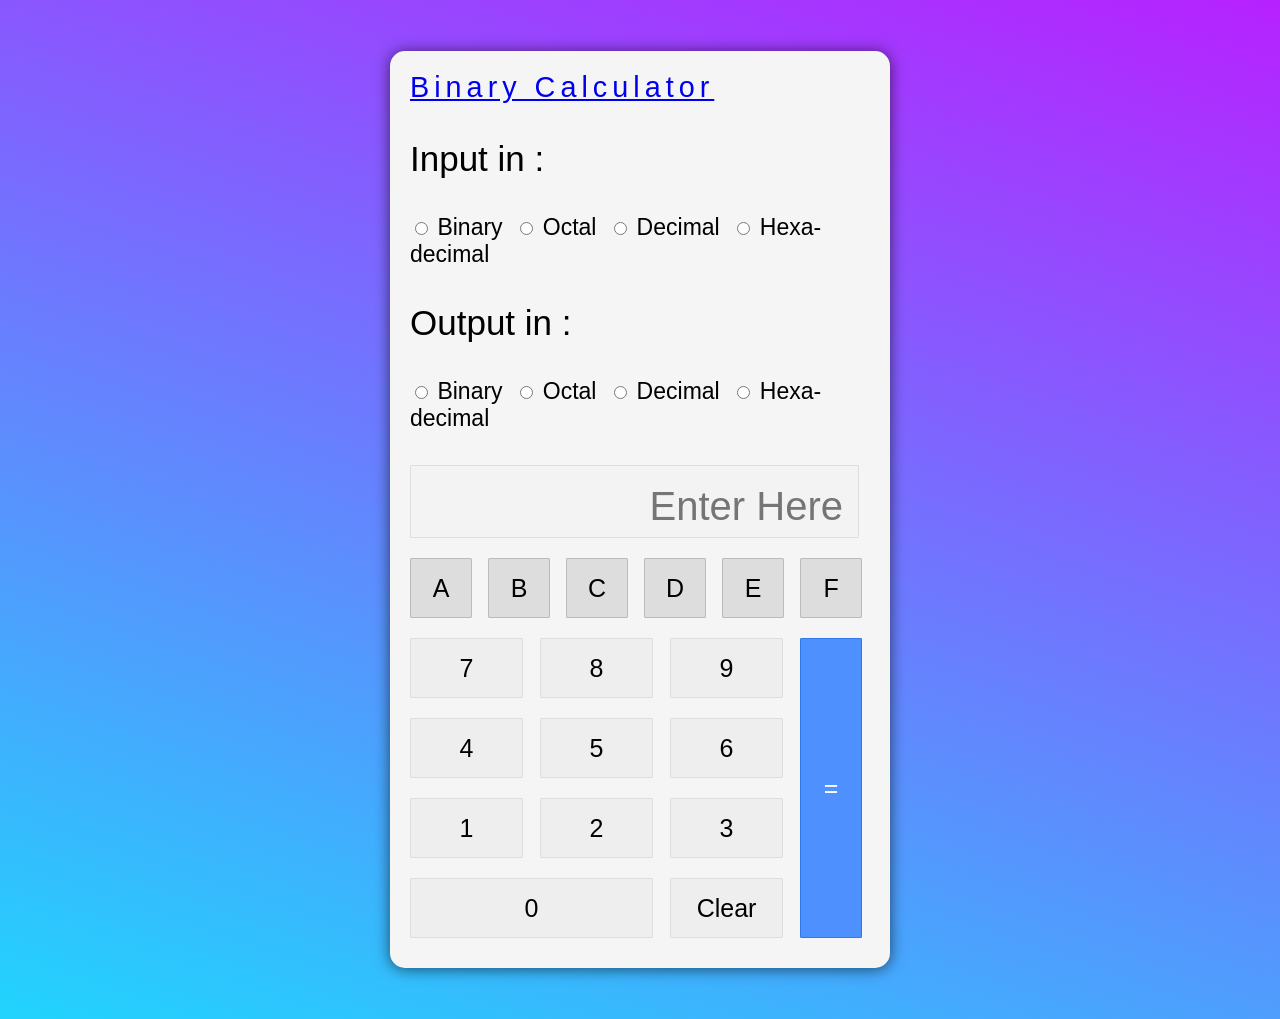
<file: public/index.html>
<!DOCTYPE html>
<html lang="en">
<head>
    <meta charset="UTF-8">
    <meta http-equiv="X-UA-Compatible" content="IE=edge">
    <meta name="viewport" content="width=device-width, initial-scale=1.0">
    <link rel="stylesheet" href="./index.css" />
    <title>Number System</title>
</head>
<body>
    <div class="calculator">
        
        <a href="./binary.html">Binary Calculator</a>
        <div class="choose">
            <p>Input in :</p>
            <form>
                <input class="ip" id="bin" type="radio" name="input" value="bin" onclick="setr();dis();disbutton();"> Binary&nbsp;
                <input class="ip" id="oct" type="radio" name="input" value="oct" onclick="setr();dis();disbutton();"> Octal&nbsp;
                <input class="ip" id="dec" type="radio" name="input" value="dec" onclick="setr();dis();disbutton();"> Decimal&nbsp;
                <input class="ip" id="hex" type="radio" name="input" value="hex" onclick="setr();dis();disbutton();"> Hexa-decimal&nbsp;
            </form>
            <p>Output in :</p>
            <form>
                <input class="ip" id="opbin" type="radio" name="input" value="bin"> Binary&nbsp;
                <input class="ip" id="opoct" type="radio" name="input" value="oct"> Octal&nbsp;
                <input class="ip" id="opdec" type="radio" name="input" value="dec"> Decimal&nbsp;
                <input class="ip" id="ophex" type="radio" name="input" value="hex"> Hexa-decimal&nbsp;
            </form>
        </div>
        <br />
    
        <input class="box input" id="box" type="text" placeholder="Enter Here" onclick="setr(); disbutton();" disabled>
    
        <div class="buttons">
    
            <div class="operators">
                <input type="button" id="ba" value="A" onclick="btna();">
                <input type="button" id="bb" value="B" onclick="btnb();">
                <input type="button" id="bc" value="C" onclick="btnc();">
                <input type="button" id="bd" value="D" onclick="btnd();">
                <input type="button" id="be" value="E" onclick="btne();">
                <input type="button" id="bf" value="F" onclick="btnf();">
            </div>
    
    
            <div class="leftPanel">
                <div class="numbers">
                    <input type="button" id="b7" value="7" onclick="btn7();">
                    <input type="button" id="b8" value="8" onclick="btn8();">
                    <input type="button" id="b9" value="9" onclick="btn9();">
                </div>
                <div class="numbers">
                    <input type="button" id="b4" value="4" onclick="btn4();">
                    <input type="button" id="b5" value="5" onclick="btn5();">
                    <input type="button" id="b6" value="6" onclick="btn6();">
                </div>
                <div class="numbers">
                    <input type="button" id="b1" value="1" onclick="btn1();">
                    <input type="button" id="b2" value="2" onclick="btn2();">
                    <input type="button" id="b3" value="3" onclick="btn3();">
                </div>
                <div class="numbers">
                    <input class="zero" type="button" id="b0" value="0" onclick="btn0();">
                    <input type="button" class="clear" value="Clear" onclick="clr();">
                </div>
            </div>
    
            <input class="equal" type="button" class="clear" value="=" onclick="setr();process();">
        </div>
    </div>  

    <script src="./index.js"></script>
</body>
</html>
</file>
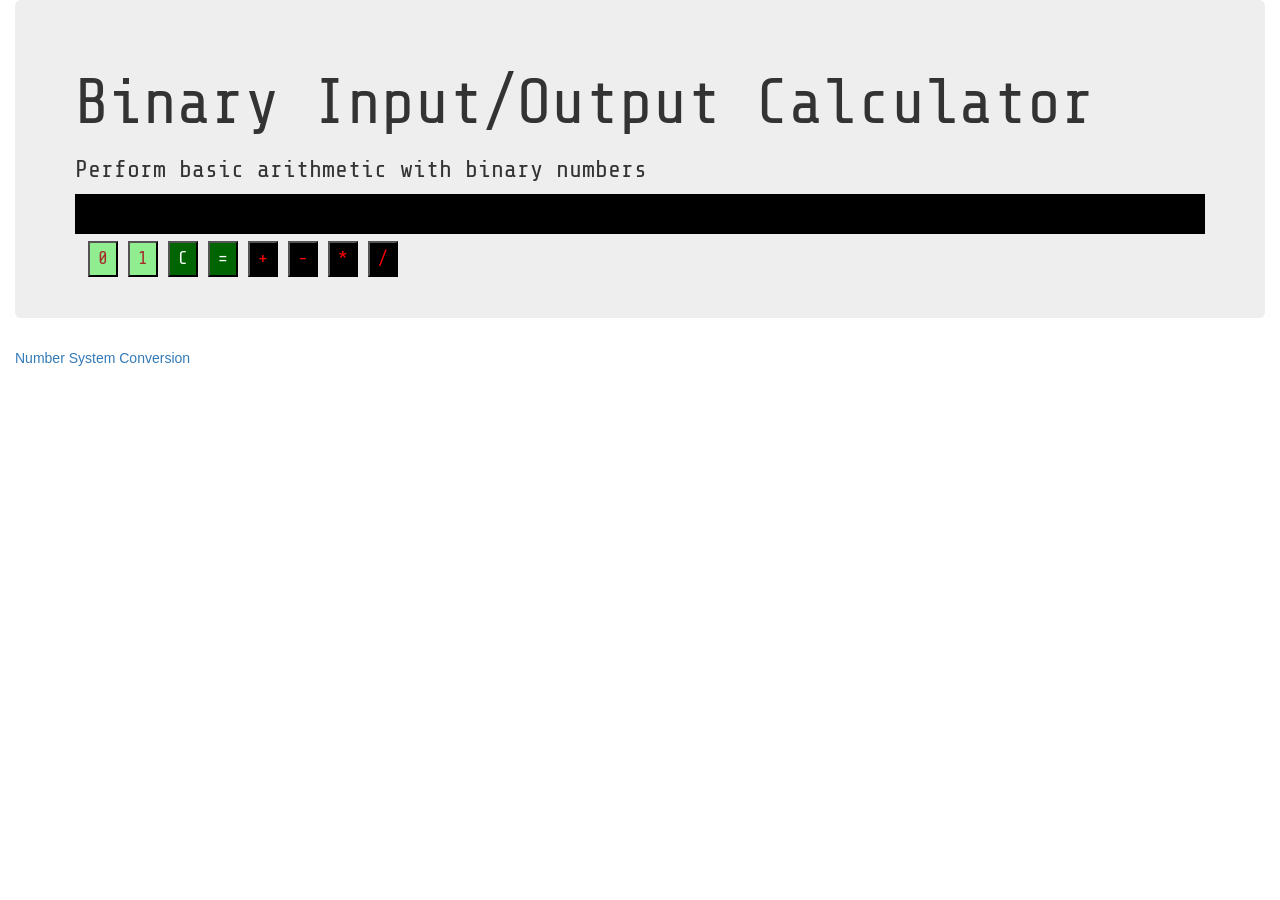
<file: public/binary.html>
<!DOCTYPE html>
<html lang="en">
  <head>
    <meta charset="UTF-8" />
    <meta http-equiv="X-UA-Compatible" content="IE=edge" />
    <meta name="viewport" content="width=device-width, initial-scale=1.0" />
    <link rel="stylesheet" href="./binary.css" />

    <link href='https://fonts.googleapis.com/css?family=Share+Tech+Mono' rel='stylesheet' type='text/css'>
  <!-- Latest compiled and minified CSS -->
  <link rel="stylesheet" href="https://maxcdn.bootstrapcdn.com/bootstrap/3.3.6/css/bootstrap.min.css">
  <!-- jQuery library -->
  <script src="https://ajax.googleapis.com/ajax/libs/jquery/1.12.0/jquery.min.js"></script>
  <!-- Latest compiled JavaScript -->
  <script src="https://maxcdn.bootstrapcdn.com/bootstrap/3.3.6/js/bootstrap.min.js"></script>
    <title>Binary Arithmetic</title>
  </head>
  <body>
    <div class="container-fluid">

      <div class="jumbotron">
        <h1>Binary Input/Output Calculator</h2>
        <h3>Perform basic arithmetic with binary numbers</h3>
        <div id="res" maxlength="8"></div>
  
        <div id="btns" class="btn">
          <div class="upper">
            <button class="lgreen" id="btn0" onclick="key('0')">0</button>
            <button class="lgreen" id="btn1" onclick="key('1')">1</button>
            <button class="dgreen" id="btnClr" onclick="cl()">C</button>
            <button class="dgreen" id="btnEql" onclick="operatorFunx()">=</button>
          </div>
          <div class="lower">
            <button id="btnSum" class="operator" onclick="key('+')">
                    +</button>
            <button id="btnSub" class="operator" onclick="key('-')">
                    -</button>
            <button id="btnMul" class="operator" onclick="key('*')">
                    *</button>
            <button id="btnDiv" class="operator" onclick="key('/')">
                    /</button>
          </div>
        </div>
      </div>
      <a href="./index.html">Number System Conversion</a>
    </div>
    
    <script src="./binary.js"></script>
  </body>
</html>
</file>
<file: public/index.css>
body {
    width: 500px;
    margin: 4% auto;
    font-family: 'Source Sans Pro', sans-serif;
    letter-spacing: 5px;
    font-size: 1.8rem;
      background-color: #21D4FD;
      background-image: linear-gradient(19deg, #21D4FD 0%, #B721FF 100%);
    -moz-user-select: none;
    -webkit-user-select: none;
    -ms-user-select: none;
  }
  
  .calculator {
    padding: 20px;
    -webkit-box-shadow: 0px 1px 4px 0px rgba(0, 0, 0, 0.2);
       background-color: #F5F5F5;
    box-shadow: 0px 1px 15px 0px rgba(0, 0, 0, 0.6);
    border-radius: 15px;
  }
  
  .input {
    border: 1px solid #ddd;
    border-radius: 1px;
    height: 60px;
    width: 430px;
    padding-right: 15px;
    padding-top: 10px;
    text-align: right;
    margin-right: 6px;
    font-size: 2.5rem;
    overflow-x: auto;
    transition: all .2s ease-in-out;
  }
  
  .input:hover {
    border: 1px solid #bbb;
    -webkit-box-shadow: inset 0px 1px 4px 0px rgba(0, 0, 0, 0.2);
    box-shadow: inset 0px 1px 4px 0px rgba(0, 0, 0, 0.2);
  }
  
  .operators input {
    display: inline-block;
    border: 1px solid #bbb;
    border-radius: 1px;
    height: 60px;
    width: 62px;
    font-size: 25px;
    text-align: center;
    padding: 10px;
    margin: 20px 3px 10px 0;
    cursor: pointer;
    background-color: #ddd;
    transition: border-color .2s ease-in-out, background-color .2s, box-shadow .2s;
  }
  
  .operators input:hover {
    background-color: #ddd;
    -webkit-box-shadow: 0px 1px 4px 0px rgba(0, 0, 0, 0.2);
    box-shadow: 0px 1px 4px 0px rgba(0, 0, 0, 0.2);
    border-color: #aaa;
  }
  
  .operators input:active {
    font-weight: bold;
  }
  
  .leftPanel {
    display: inline-block;
  }
  
  .numbers input {
    display: inline-block;
    border: 1px solid #ddd;
    border-radius: 1px;
    height: 60px;
    width: 113px;
    font-size: 25px;
    text-align: center;
    padding: 10px;
    margin: 10px 4px 10px 0;
    cursor: pointer;
    background-color: #EEEEEE;
    transition: border-color .2s ease-in-out, background-color .2s, box-shadow .2s;
  }
  
  .numbers input:hover {
    background-color: #f1f1f1;
    -webkit-box-shadow: 0px 1px 4px 0px rgba(0, 0, 0, 0.2);
    box-shadow: 0px 1px 4px 0px rgba(0, 0, 0, 0.2);
    border-color: #bbb;
  }
  
  .numbers input:active {
    font-weight: bold;
  }
  
  .numbers input.zero{
    width: 243px !important
  }
  
  input.equal {
    display: inline-block;
    border: 1px solid #3079ED;
    border-radius: 1px;
    height: 300px;
    width: 62px;
    font-size: 25px;
    text-align: center;
    padding: 127px 10px;
    margin: 10px 6px 10px 0;
    vertical-align: top;
    cursor: pointer;
    color: #FFF;
    background-color: #4d90fe;
    transition: all .2s ease-in-out;
  }
  
  input.equal:hover {
    background-color: #307CF9;
    -webkit-box-shadow: 0px 1px 4px 0px rgba(0, 0, 0, 0.2);
    box-shadow: 0px 1px 4px 0px rgba(0, 0, 0, 0.2);
    border-color: #1857BB;
  }
  
  input.equal:active {
    font-weight: bold;
  }
  
  .choose{
    font-size: 23px !important;
    letter-spacing: 0px;
  }
  
  .choose p{
    font-size: 35px !important;
  }
</file>
<file: public/binary.css>
.jumbotron {
  font-family: 'Share Tech Mono';
}

#res {
  background: black;
  border: solid, black;
  height: 40px;
  font-size: 20px;
  color: limegreen;
  text-align: right;
}

.btn {
  font-family: 'Share Tech Mono';
}

#btns {
  width: 90%;
  text-align: center;
  width: 22%;
  height: 36px;
  font-size: 18px;
}

.upper {
  display: inline;
  position: top;
}

.lgreen {
  background: lightgreen;
  color: brown;
  display: inline;
  width: 30px;
  height: 36px;
  font-size: 18px;
}

.dgreen {
  background: darkgreen;
  color: white;
  display: inline;
  width: 30px;
  height: 36px;
  font-size: 18px;
}

.lower {
  display: inline;
  position: bottom;
}

.operator {
  background: black;
  color: red;
  height: 36px;
  width: 30px !important;
  font-size: 18px;
}
</file>
